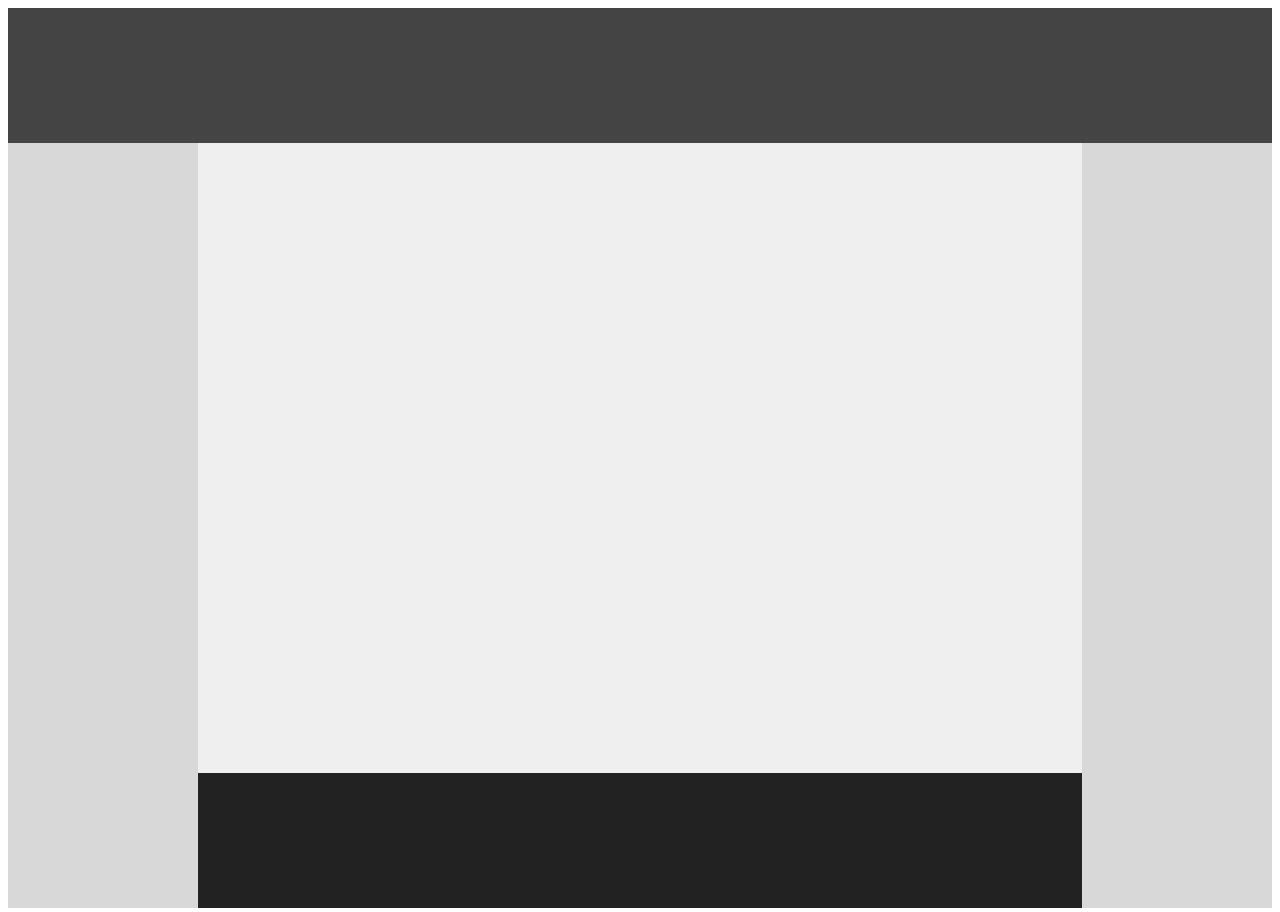
<file: first/index.html>
<!-- Put your HTML HERE, make sure to connect your style.css sheet -->
<!DOCTYPE html>
<html>
	<head>
		<link href="style.css" rel="stylesheet">
	</head>
	<body>
		<header class="top"></header>
		<div class="left"></div>
		<div class="right"></div>
		<div class="body"></div>
		<footer class="bottom"></footer>


	</body>
</html>
</file>
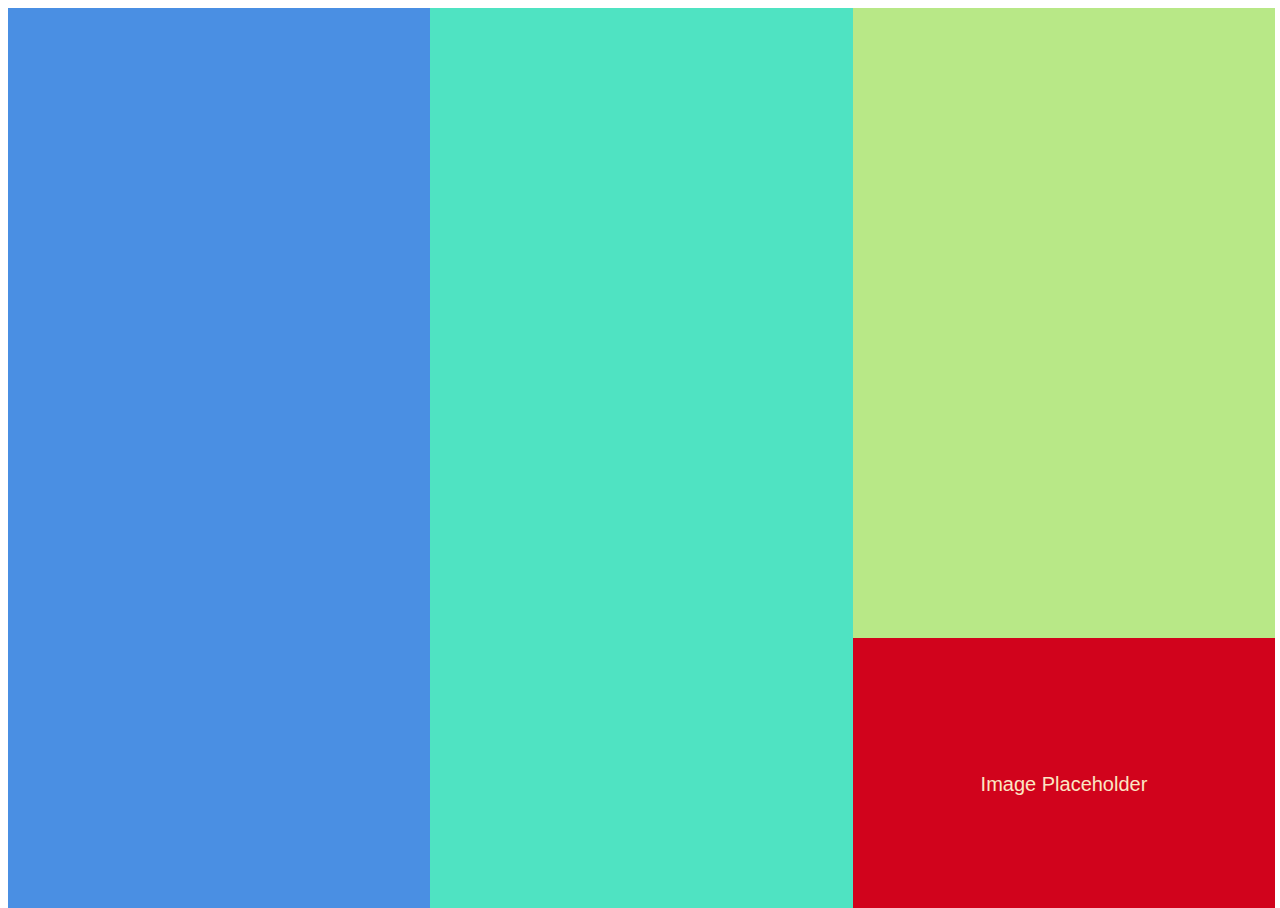
<file: second/index.html>
<!DOCTYPE html>
<html>
<head>
	<link rel="stylesheet" href="style.css">
</head>
<body>

<div class="one"></div>
<div class="two"></div>
<div class="three"></div>
<div class="img_holder"><span>Image Placeholder</span></div>

</body>
</html>
</file>
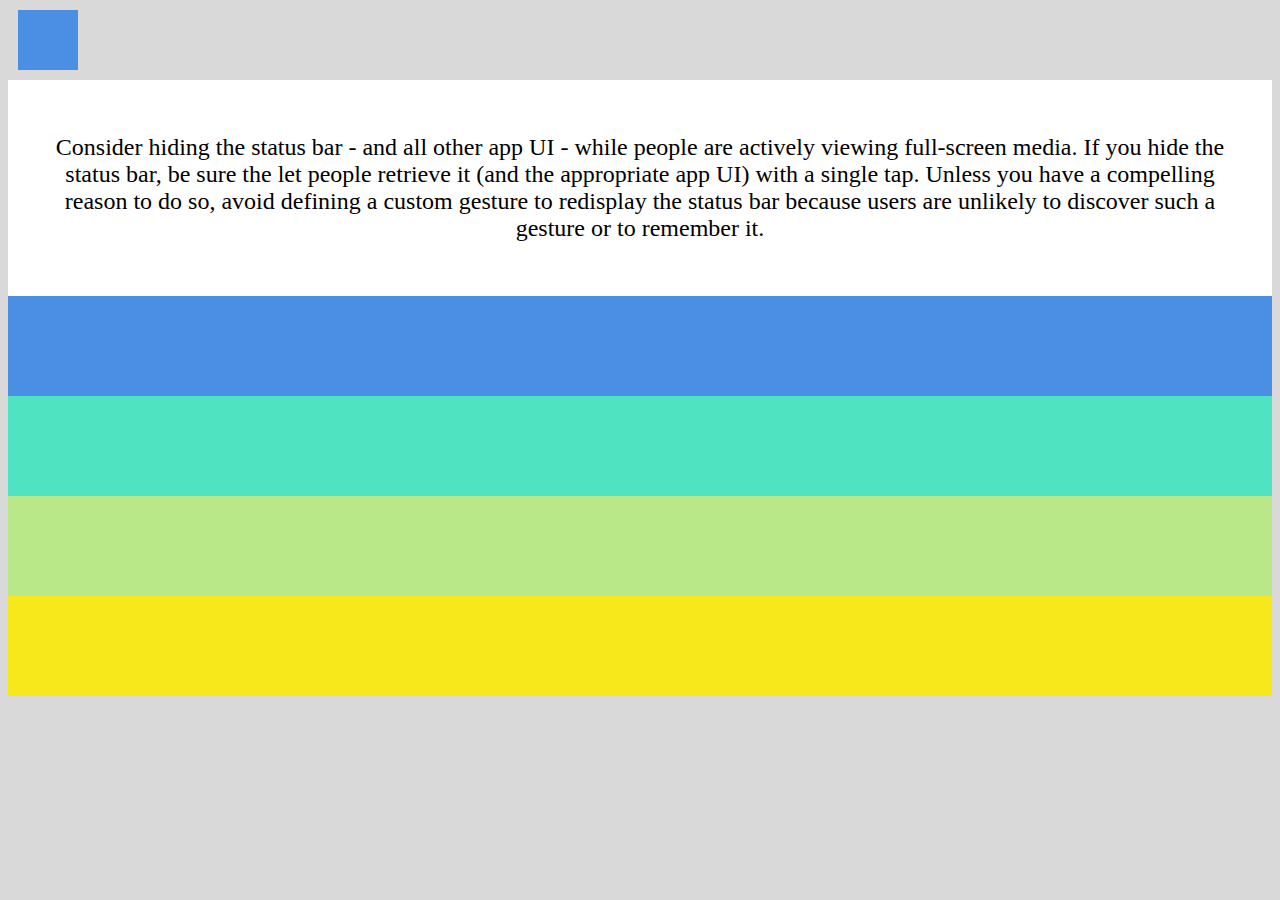
<file: third/index.html>
<!DOCTYPE html>

<html>
	<head>
		<link rel="stylesheet" href="style.css">
	</head>
	<body>
		<nav class="UI_hide"></nav>
		<div class="text_body">
			<p>Consider hiding the status bar - and all other app UI - while people are actively viewing full-screen media. If you hide the status bar, be sure the let people retrieve it (and the appropriate app UI) with a single tap. Unless you have a compelling reason to do so, avoid defining a custom gesture to redisplay the status bar because users are unlikely to discover such a gesture or to remember it.
			</p>
		</div>
		<div class="one box"></div>
		<div class="two box"></div>
		<div class="three box"></div>
		<div class="four box"></div>
	</body>
</html>
</file>
<file: first/style.css>
html, body {
	height: 100%;
}
.top {
	background: #444;
	height: 15%;
}

.left {
	height: 85%;
	width: 15%;
	float: left;
	background: #D8D8D8;
}

.right {
	height: 85%;
	width: 15%;
	float: right;
	background: #D8D8D8;
}

.body {
	background: #EFEFEF;
	height: 70%;
}

.bottom {
	height: 15%;
	width: 70%;
	background: #222222;
	display: inline-block;
	margin: 0, auto;
}
</file>
<file: second/style.css>
html, body {
	height: 100%;
	width: 100%;
}

.one {
	background: rgb(29%, 56%, 89%);
	width: 33%;
	height: 100%;
	float: left;
	display: inline-block;
}

.two {
	background: rgb(31%, 89%, 76%);
	width: 33%;
	height: 100%;
	float: left;
	display: inline-block;
}

.three {
	background: rgb(72%, 91%, 53%);
	width: 33%;
	height: 70%;
	float: left;
	display: inline-block;
}

.img_holder {
	display: inline-block;
	height: 30%;
	width: 33%;
	background: rgb(82%, 1%, 11%);
	text-align: center;
	font-size: 20px;
	font-family: sans-serif;
	color: rgb(99%, 90%, 77%);
}

span {
	position: relative;
    top: 50%;
    transform: translateY(-50%);
}
</file>
<file: third/style.css>
body {
	background: rgb(85%, 85%, 85%);
	height: 100%;
}

.UI_hide {
	height: 60px;
	width: 60px;
	background: rgb(29%, 56%, 89%);
	margin: 10px;
}

.text_body {
	background: rgb(100%, 100%, 100%);
	text-align: center;
	padding: 30px;
	font-size: 1.5em;
}


.box {
	height: 100px;
	margin: auto;
	display: block;
}

.one {
	background: rgb(29%, 56%, 89%);
}

.two {
	background: rgb(31%, 89%, 76%);
}

.three {
	background: rgb(72%, 91%, 53%);
}

.four {
	background: rgb(97%, 91%, 11%);
}
</file>
